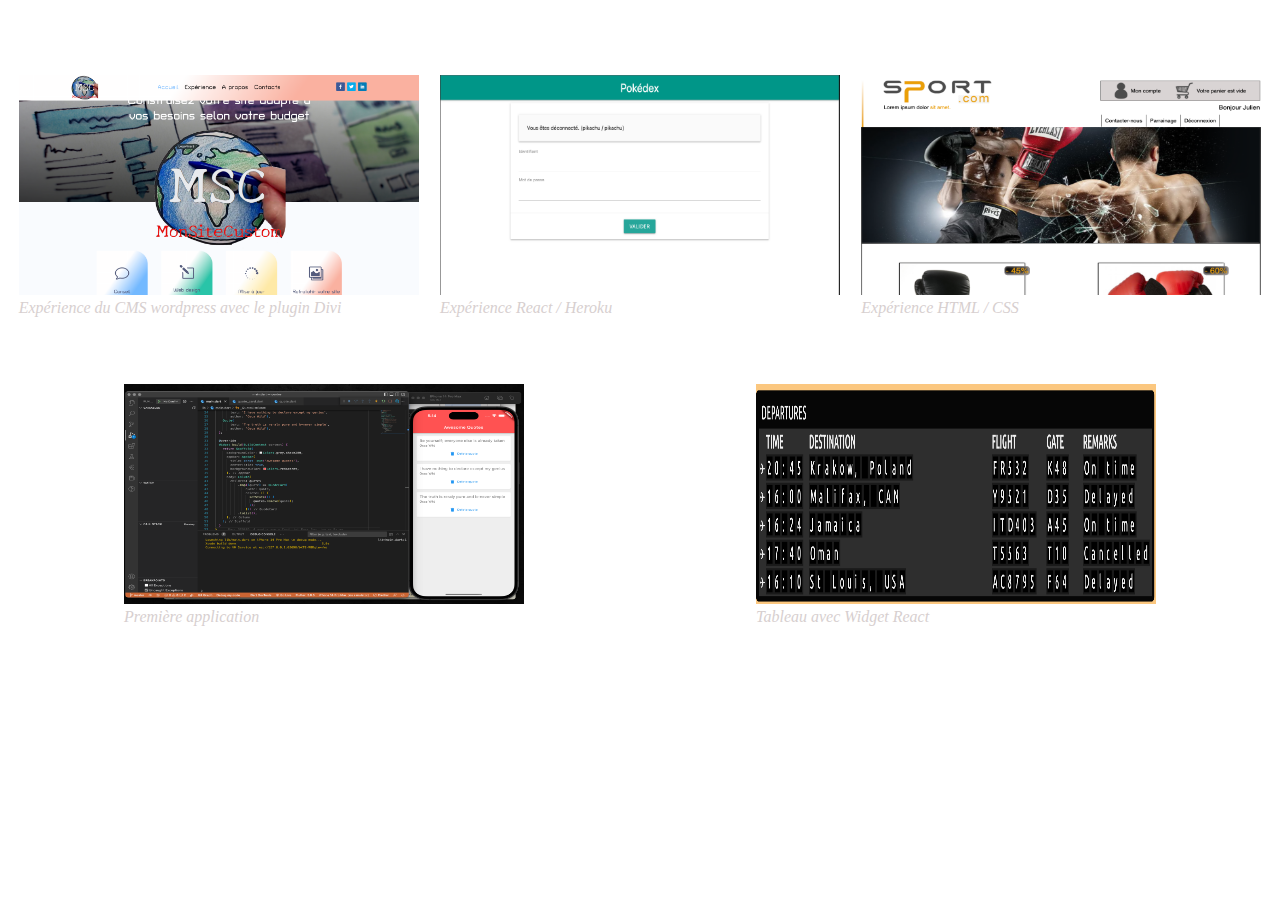
<file: home.html>
<!DOCTYPE html>
<html lang="en">
  <head>
    <meta charset="UTF-8" />
    <meta http-equiv="X-UA-Compatible" content="IE=edge" />
    <meta name="viewport" content="width=device-width, initial-scale=1.0" />
    <link rel="stylesheet" href="./css/home.css" />
    <title>Home</title>
  </head>
  <body>
    <div class="cards">
      <div class="card">
        <p class="card-title">Mon premier site</p>
        <a href="https://monsitecustom.fr/">
          <img class="card-image" src="./images/monPremierSite.png" alt="" />
        </a>
        <p class="card-description">
          Expérience du CMS wordpress avec le plugin Divi
        </p>
      </div>
      <div class="card">
        <p class="card-title">Ma première expérience React (tuto)</p>
        <a
          href="https://github.com/MarcSegard/API_REST_Node_MySql_pokemon"
          target="_blank"
        >
          <img class="card-image" src="./images/Pokedesk.png" alt="" />
        </a>
        <p class="card-description">Expérience React / Heroku</p>
      </div>
      <div class="card">
        <p class="card-title">Ma première expérience HTML / CSS</p>
        <a href="https://github.com/MarcSegard/eval_html_css" target="_blank">
          <img class="card-image" src="./images/EvalAFPA.png" alt="" />
        </a>
        <p class="card-description">Expérience HTML / CSS</p>
      </div>
      <div class="card">
        <p class="card-title">Utilisation du SDK Flutter</p>
        <a
          href="https://github.com/MarcSegard/Card_List_FunctionAsParam"
          target="_blank"
        >
          <img class="card-image" src="./images/FlutterSDK.png" alt="" />
        </a>
        <p class="card-description">Première application</p>
      </div>
      <div class="card">
        <p class="card-title">Widget React</p>
        <a
          href="https://github.com/MarcSegard/react-flight-widget"
          target="_blank"
        >
          <img class="card-image" src="./images/Front.png" alt="" />
        </a>
        <p class="card-description">Tableau avec Widget React</p>
      </div>
    </div>
  </body>
</html>
</file>
<file: css/home.css>
.cards {
    display: flex;
    vertical-align: center;
    align-items: center;
    flex-direction: row;
    flex-wrap: wrap;
    justify-content: space-around;
}

.card {
    margin-top:20px;
}

.card:hover{
    /* transform: scale(1.2); */
    transform: rotateY(180deg);
    transition: transform 0.5s;
    backface-visibility: hidden;
}

.card-title {
    font-size: 1.5rem;
    color: white;
    text-align: center;
    margin:10px;
}

.card-image{
    width: 400px;
    height: 220px;
}


.card-description {
    margin: 0;
    font-size: 1rem;
    text-align: left;
    font-style: italic;
    color: rgb(215, 207, 207);

}
</file>
